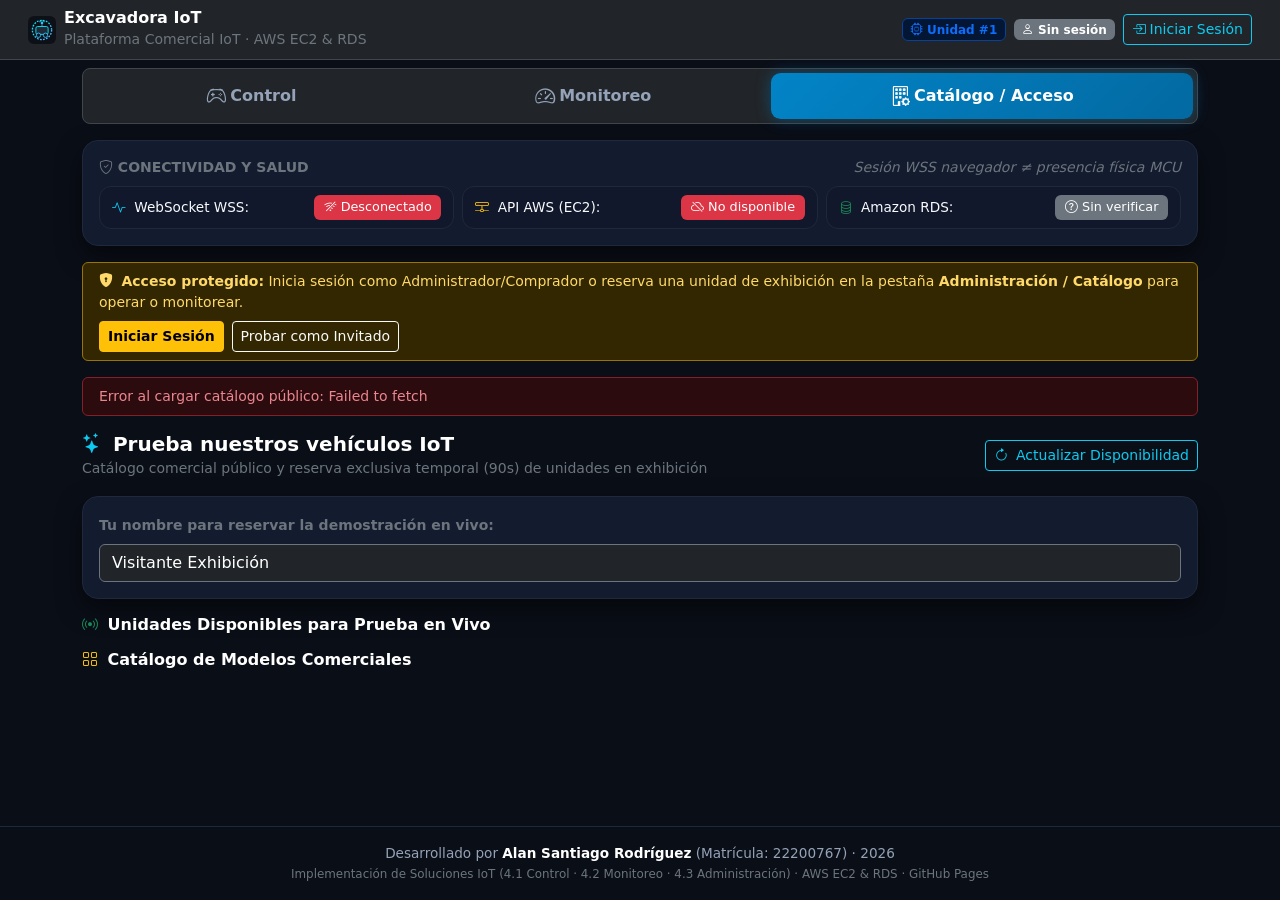
<file: index.html>
<!DOCTYPE html>
<html lang="es" data-bs-theme="dark">
<head>
  <meta charset="UTF-8" />
  <meta name="viewport" content="width=device-width, initial-scale=1.0, maximum-scale=1.0, user-scalable=no" />
  <title>Plataforma IoT · Control, Monitoreo y Administración</title>
  
  <!-- Favicon funcional compatible con GitHub Pages -->
  <link rel="icon" type="image/svg+xml" href="assets/icons/favicon.svg" />
  
  <!-- Bootstrap 5 CSS y Bootstrap Icons -->
  <link href="https://cdn.jsdelivr.net/npm/bootstrap@5.3.3/dist/css/bootstrap.min.css" rel="stylesheet" />
  <link rel="stylesheet" href="https://cdn.jsdelivr.net/npm/bootstrap-icons@1.11.3/font/bootstrap-icons.min.css" />
  
  <!-- Estilos propios -->
  <link rel="stylesheet" href="assets/css/styles.css?v=20261125b" />
</head>
<body>

  <!-- Barra de Encabezado con Sesión y Rol -->
  <header class="py-2 px-3 border-bottom border-secondary-subtle bg-dark">
    <div class="container-fluid d-flex flex-wrap justify-content-between align-items-center gap-2">
      <div class="d-flex align-items-center gap-2">
        <img src="assets/icons/favicon.svg" alt="IoT Logo" width="28" height="28" />
        <div>
          <h1 class="h6 mb-0 text-white fw-bold" id="vehiculoNombre">Excavadora IoT</h1>
          <small class="text-secondary" id="vehiculoModelo">Plataforma Comercial IoT · AWS EC2 & RDS</small>
        </div>
      </div>

      <div class="d-flex align-items-center flex-wrap gap-2">
        <!-- Selector rápido de unidad activa -->
        <select id="headerVehiculoSelect" class="form-select form-select-sm bg-dark text-white border-secondary d-none" style="width:auto; max-width:210px;" aria-label="Seleccionar vehículo activo"></select>
        
        <span class="badge bg-primary-subtle text-primary border border-primary-subtle" id="headerVehiculoBadge">
          <i class="bi bi-cpu"></i> Unidad #1
        </span>

        <span class="badge bg-secondary" id="authUserBadge">
          <i class="bi bi-person"></i> Sin sesión
        </span>

        <button id="btnAuthAction" class="btn btn-sm btn-outline-info d-flex align-items-center gap-1" type="button">
          <i class="bi bi-box-arrow-in-right"></i> <span>Iniciar Sesión</span>
        </button>
      </div>
    </div>
  </header>

  <!-- Banner de Sesión Temporal de Invitado (Cuenta regresiva) -->
  <div id="bannerInvitado" class="bg-info-subtle text-info border-bottom border-info py-2 px-3 d-none">
    <div class="container d-flex flex-wrap justify-content-between align-items-center gap-2 small">
      <div>
        <i class="bi bi-stopwatch-fill me-1"></i>
        <strong>Sesión de Exhibición Activa:</strong>
        <span id="bannerInvitadoTexto">Unidad #1</span> · Tiempo restante:
        <span class="badge bg-info text-dark fs-6 ms-1" id="bannerInvitadoTimer">90s</span>
      </div>
      <button id="btnFinalizarInvitado" class="btn btn-sm btn-danger fw-semibold" type="button">
        <i class="bi bi-stop-circle me-1"></i> Finalizar y Detener
      </button>
    </div>
  </div>

  <!-- Barra de Navegación: CONTROL | MONITOREO | ADMINISTRACIÓN -->
  <nav class="container my-2" aria-label="Navegación principal">
    <ul class="nav nav-pills nav-fill bg-dark p-1 rounded-3 border border-secondary-subtle" role="tablist">
      <li class="nav-item" role="presentation">
        <button class="nav-link active fw-bold d-flex align-items-center justify-content-center gap-1 py-2" id="tabBtnControl" type="button" role="tab" aria-controls="vistaControl" aria-selected="true">
          <i class="bi bi-controller fs-5"></i> <span>Control</span>
        </button>
      </li>
      <li class="nav-item" role="presentation">
        <button class="nav-link fw-bold d-flex align-items-center justify-content-center gap-1 py-2" id="tabBtnMonitoreo" type="button" role="tab" aria-controls="vistaMonitoreo" aria-selected="false">
          <i class="bi bi-speedometer2 fs-5"></i> <span>Monitoreo</span>
        </button>
      </li>
      <li class="nav-item" role="presentation">
        <button class="nav-link fw-bold d-flex align-items-center justify-content-center gap-1 py-2" id="tabBtnAdmin" type="button" role="tab" aria-controls="vistaAdministracion" aria-selected="false">
          <i class="bi bi-building-gear fs-5"></i> <span id="tabLabelAdmin">Administración</span>
        </button>
      </li>
    </ul>
  </nav>

  <!-- Contenedor Principal (Mobile First) -->
  <main class="container my-2 flex-grow-1">

    <!-- PANEL DE 3 INDICADORES OBLIGATORIOS (VISIBLES EN LAS 3 VISTAS) -->
    <section class="glass-card p-3 mb-3" aria-label="Indicadores de conectividad y salud">
      <div class="d-flex justify-content-between align-items-center mb-2">
        <span class="text-secondary small fw-semibold text-uppercase tracking-wider">
          <i class="bi bi-shield-check"></i> Conectividad y Salud
        </span>
        <small class="text-secondary fst-italic">Sesión WSS navegador ≠ presencia física MCU</small>
      </div>

      <div class="row g-2">
        <div class="col-12 col-md-4">
          <div class="status-indicator d-flex justify-content-between align-items-center">
            <span><i class="bi bi-activity text-info me-1"></i> WebSocket WSS:</span>
            <span id="wsStatusBadge" class="badge bg-secondary">
              <i class="bi bi-wifi-off"></i> Desconectado
            </span>
          </div>
        </div>
        <div class="col-12 col-md-4">
          <div class="status-indicator d-flex justify-content-between align-items-center">
            <span><i class="bi bi-hdd-network text-warning me-1"></i> API AWS (EC2):</span>
            <span id="apiStatusBadge" class="badge bg-secondary">
              <i class="bi bi-hourglass-split"></i> Comprobando
            </span>
          </div>
        </div>
        <div class="col-12 col-md-4">
          <div class="status-indicator d-flex justify-content-between align-items-center">
            <span><i class="bi bi-database text-success me-1"></i> Amazon RDS:</span>
            <span id="rdsStatusBadge" class="badge bg-secondary">
              <i class="bi bi-question-circle"></i> Sin verificar
            </span>
          </div>
        </div>
      </div>
    </section>

    <!-- Alerta de autenticación requerida en Control/Monitoreo -->
    <div id="alertaSinSesion" class="alert alert-warning d-flex flex-wrap justify-content-between align-items-center gap-2 py-2 small mb-3 d-none">
      <div>
        <i class="bi bi-shield-lock-fill me-1"></i>
        <strong>Acceso protegido:</strong> Inicia sesión como Administrador/Comprador o reserva una unidad de exhibición en la pestaña <strong>Administración / Catálogo</strong> para operar o monitorear.
      </div>
      <div class="d-flex gap-2">
        <button class="btn btn-sm btn-warning fw-semibold" id="btnAbrirLoginAlerta" type="button">Iniciar Sesión</button>
        <button class="btn btn-sm btn-outline-light" id="btnIrCatalogoAlerta" type="button">Probar como Invitado</button>
      </div>
    </div>

    <!-- ==================== VISTA 1: CONTROL (4.1) ==================== -->
    <section id="vistaControl" aria-label="Panel de Control del Vehículo">
      <div class="row g-3">
        <div class="col-12 col-lg-6">
          <section class="glass-card p-3 text-center h-100 d-flex flex-column justify-content-between">
            <div>
              <div class="d-flex justify-content-between align-items-center mb-1">
                <span class="text-secondary small fw-semibold text-uppercase">
                  <i class="bi bi-controller"></i> Joystick Táctil
                </span>
                <span class="badge bg-dark border border-secondary" id="joystickDirectionText">NEUTRAL</span>
              </div>
              
              <div class="joystick-zone py-2">
                <div class="joystick-base" id="joystickContainer" aria-label="Joystick de Navegación">
                  <div class="joystick-crosshair"></div>
                  <div class="joystick-stick"></div>
                </div>
              </div>

              <p class="text-secondary small mb-3">Arrastra para mover el vehículo. Al soltar se frenará automáticamente.</p>
            </div>

            <div class="w-100">
              <button id="btnDetener" class="btn btn-stop-priority w-100 d-flex align-items-center justify-content-center gap-2">
                <i class="bi bi-slash-circle-fill fs-5"></i> DETENER TODO (9)
              </button>
            </div>
          </section>
        </div>

        <div class="col-12 col-lg-6 d-flex flex-column gap-3">
          <section class="glass-card p-3">
            <span class="text-secondary small fw-semibold text-uppercase d-block mb-2">
              <i class="bi bi-sliders"></i> Controles del Vehículo
            </span>

            <div class="row g-2">
              <div class="col-6">
                <button id="btnSubir" class="btn btn-outline-info btn-control-touch w-100">
                  <i class="bi bi-arrow-up-circle"></i> Subir Brazo (5)
                </button>
              </div>
              <div class="col-6">
                <button id="btnBajar" class="btn btn-outline-info btn-control-touch w-100">
                  <i class="bi bi-arrow-down-circle"></i> Bajar Brazo (6)
                </button>
              </div>
              <div class="col-6">
                <button id="btnLuz" class="btn btn-outline-warning btn-control-touch w-100">
                  <i class="bi bi-lightbulb"></i> Luz On/Off (7)
                </button>
              </div>
              <div class="col-6">
                <button id="btnGrabar" class="btn btn-outline-success btn-control-touch w-100">
                  <i class="bi bi-record-circle"></i> Grabar/Play (8)
                </button>
              </div>
            </div>
          </section>

          <section class="glass-card p-3" id="cardDemoControl">
            <span class="text-secondary small fw-semibold text-uppercase d-block mb-2">
              <i class="bi bi-play-circle"></i> Secuencia DEMO (RDS)
            </span>

            <div class="input-group mb-2">
              <label class="input-group-text bg-dark border-secondary text-secondary" for="selectDemo">
                <i class="bi bi-list-stars"></i>
              </label>
              <select class="form-select bg-dark border-secondary text-white" id="selectDemo">
                <option value="">Inicia sesión para cargar DEMOs</option>
              </select>
            </div>

            <div class="d-flex gap-2">
              <button id="btnIniciarDemo" class="btn btn-primary btn-control-touch flex-grow-1">
                <i class="bi bi-play-fill"></i> Iniciar DEMO
              </button>
              <button id="btnCancelarDemo" class="btn btn-outline-danger btn-control-touch" disabled>
                <i class="bi bi-x-circle"></i> Cancelar
              </button>
            </div>

            <div id="demoStatusCard" class="card bg-dark border-info mt-2 p-2 d-none">
              <div class="d-flex align-items-center gap-2">
                <div class="spinner-border spinner-border-sm text-info" role="status"></div>
                <small class="text-info" id="demoStepText">Secuencia en proceso...</small>
              </div>
            </div>
          </section>

          <section class="glass-card p-3">
            <span class="text-secondary small fw-semibold text-uppercase d-block mb-2">
              <i class="bi bi-terminal"></i> Evidencia Operativa
            </span>
            <div class="small">
              <div class="d-flex justify-content-between mb-1">
                <span class="text-secondary">Solicitud:</span>
                <span class="text-white fw-bold" id="logSolicitud">Ninguna</span>
              </div>
              <div class="d-flex justify-content-between mb-1">
                <span class="text-secondary">HTTP API:</span>
                <span class="text-info" id="logHttp">-</span>
              </div>
              <div class="d-flex justify-content-between">
                <span class="text-secondary">Evento WSS:</span>
                <span id="logWs" class="badge bg-secondary">-</span>
              </div>
            </div>
          </section>
        </div>
      </div>
    </section>

    <!-- ==================== VISTA 2: MONITOREO (4.2) ==================== -->
    <section id="vistaMonitoreo" class="d-none" aria-label="Vista de Monitoreo en Tiempo Real">
      <div class="monitoreo-card-destacada p-3 mb-3">
        <div class="d-flex justify-content-between align-items-start mb-2">
          <div>
            <span class="text-secondary small fw-semibold text-uppercase tracking-wider">
              <i class="bi bi-broadcast-pin text-info me-1"></i> Último Movimiento / Estado Reportado
            </span>
            <h2 class="h5 mb-0 text-white mt-1" id="monitoreoTituloVehiculo">Vehículo #1 · Excavadora IoT</h2>
          </div>
          <span id="monitoreoUltimoBadge">
            <span class="badge bg-secondary"><i class="bi bi-gear me-1"></i>DETENER (#9)</span>
          </span>
        </div>

        <div class="row align-items-center g-3 my-1">
          <div class="col-12 col-md-6">
            <div class="d-flex align-items-baseline gap-2">
              <span class="monitoreo-valor-grande" id="monitoreoUltimoComando">DETENER</span>
            </div>
            <small class="text-secondary d-block mt-1">
              Origen: <span class="badge bg-dark border border-secondary text-secondary" id="monitoreoUltimoOrigen">INICIALIZANDO</span>
            </small>
          </div>

          <div class="col-12 col-md-6">
            <div class="p-2 rounded bg-dark border border-secondary-subtle">
              <div class="d-flex justify-content-between mb-1 small">
                <span class="text-secondary"><i class="bi bi-calendar-event me-1"></i> Fecha:</span>
                <span class="text-white fw-semibold" id="monitoreoUltimaFecha">--</span>
              </div>
              <div class="d-flex justify-content-between small">
                <span class="text-secondary"><i class="bi bi-clock me-1"></i> Hora:</span>
                <span class="text-info fw-semibold" id="monitoreoUltimaHora">--</span>
              </div>
            </div>
          </div>
        </div>
      </div>

      <section class="glass-card p-3">
        <div class="d-flex justify-content-between align-items-center mb-3">
          <div>
            <h3 class="h6 mb-0 text-white fw-bold">
              <i class="bi bi-table text-primary me-1"></i> Últimos 10 Movimientos Individuales
            </h3>
            <small class="text-secondary" id="tablaEstadoText">Registros persistidos en Amazon RDS MySQL</small>
          </div>
          <button id="btnRefrescarMonitoreo" class="btn btn-sm btn-outline-info d-flex align-items-center gap-1">
            <i class="bi bi-arrow-clockwise"></i> Refrescar
          </button>
        </div>

        <div class="tabla-monitoreo-wrap">
          <table class="table table-dark table-hover tabla-monitoreo" aria-label="Historial de movimientos individuales">
            <thead>
              <tr>
                <th scope="col" style="width: 50px;">#</th>
                <th scope="col">Movimiento</th>
                <th scope="col">Fecha</th>
                <th scope="col">Hora</th>
                <th scope="col">Origen</th>
              </tr>
            </thead>
            <tbody id="tablaHistorialBody">
              <tr>
                <td colspan="5" class="text-center py-4 text-secondary">
                  Inicia sesión para consultar el historial en RDS.
                </td>
              </tr>
            </tbody>
          </table>
        </div>
      </section>
    </section>

    <!-- ==================== VISTA 3: ADMINISTRACIÓN COMERCIAL (4.3) ==================== -->
    <section id="vistaAdministracion" class="d-none" aria-label="Plataforma Comercial y Administración IoT">

      <div id="adminFeedbackAlert" class="alert d-none" role="alert"></div>

      <!-- 3A. PANEL ADMINISTRADOR (EMPRESA) -->
      <div id="panelAdminRol" class="d-none">
        <div class="d-flex justify-content-between align-items-center mb-3">
          <div>
            <h2 class="h5 text-white fw-bold mb-0"><i class="bi bi-speedometer text-info me-1"></i> Dashboard Comercial (Administrador)</h2>
            <small class="text-secondary">Métricas reales desde Amazon RDS · Inventario, Clientes, Asignaciones y Auditoría</small>
          </div>
          <button id="btnRefrescarAdmin" class="btn btn-sm btn-outline-info"><i class="bi bi-arrow-clockwise me-1"></i> Actualizar</button>
        </div>

        <!-- KPIs -->
        <div class="row g-2 mb-3">
          <div class="col-6 col-md-3"><div class="glass-card p-3 text-center"><small class="text-secondary d-block">Modelos</small><span class="fs-4 fw-bold text-info" id="kpiModelos">-</span></div></div>
          <div class="col-6 col-md-3"><div class="glass-card p-3 text-center"><small class="text-secondary d-block">Unidades Activas</small><span class="fs-4 fw-bold text-white" id="kpiUnidades">-</span></div></div>
          <div class="col-6 col-md-3"><div class="glass-card p-3 text-center"><small class="text-secondary d-block">Vendidas</small><span class="fs-4 fw-bold text-success" id="kpiVendidas">-</span></div></div>
          <div class="col-6 col-md-3"><div class="glass-card p-3 text-center"><small class="text-secondary d-block">Exhibición</small><span class="fs-4 fw-bold text-warning" id="kpiExhibicion">-</span></div></div>
          <div class="col-6 col-md-3"><div class="glass-card p-3 text-center"><small class="text-secondary d-block">Clientes</small><span class="fs-4 fw-bold text-primary" id="kpiClientes">-</span></div></div>
          <div class="col-6 col-md-3"><div class="glass-card p-3 text-center"><small class="text-secondary d-block">Demos RDS</small><span class="fs-4 fw-bold text-info" id="kpiDemos">-</span></div></div>
          <div class="col-6 col-md-3"><div class="glass-card p-3 text-center"><small class="text-secondary d-block">Historial Total</small><span class="fs-4 fw-bold text-white" id="kpiHistorico">-</span></div></div>
          <div class="col-6 col-md-3"><div class="glass-card p-3 text-center"><small class="text-secondary d-block">Sesiones WSS</small><span class="fs-4 fw-bold text-success" id="kpiWss">-</span></div></div>
        </div>

        <!-- Inventario de Unidades y Asignación -->
        <section class="glass-card p-3 mb-3">
          <h3 class="h6 text-white fw-bold mb-2"><i class="bi bi-truck-front text-info me-1"></i> Unidades Físicas y Asignación de Propietarios</h3>
          <form id="formNuevaUnidad" class="row g-2 mb-3 p-2 rounded bg-dark border border-secondary-subtle">
            <div class="col-12 col-md-3"><input name="nombre" class="form-control form-control-sm bg-dark text-white border-secondary" placeholder="Nombre unidad (ej. Excavadora #3)" required></div>
            <div class="col-6 col-md-2"><input name="numero_serie" class="form-control form-control-sm bg-dark text-white border-secondary" placeholder="Serie (EXC-0003)" required></div>
            <div class="col-6 col-md-2"><select name="id_modelo" id="unidadModeloSelect" class="form-select form-select-sm bg-dark text-white border-secondary" required></select></div>
            <div class="col-6 col-md-2">
              <select name="estado_comercial" class="form-select form-select-sm bg-dark text-white border-secondary">
                <option value="DISPONIBLE">DISPONIBLE</option>
                <option value="EXHIBICION">EXHIBICION</option>
                <option value="VENDIDO">VENDIDO</option>
              </select>
            </div>
            <div class="col-6 col-md-3"><select name="id_propietario" id="unidadPropietarioSelect" class="form-select form-select-sm bg-dark text-white border-secondary"></select></div>
            <div class="col-12 text-end"><button class="btn btn-sm btn-primary" type="submit"><i class="bi bi-plus-circle me-1"></i> Registrar Unidad</button></div>
          </form>

          <div class="tabla-monitoreo-wrap">
            <table class="table table-dark table-hover tabla-monitoreo">
              <thead>
                <tr><th>ID / Serie</th><th>Unidad / Modelo</th><th>Estado</th><th>Asignar Propietario y Estado</th><th>Historial</th><th>Acciones</th></tr>
              </thead>
              <tbody id="tbodyUnidades"></tbody>
            </table>
          </div>
        </section>

        <!-- Catálogo de Modelos Comerciales -->
        <section class="glass-card p-3 mb-3">
          <h3 class="h6 text-white fw-bold mb-2"><i class="bi bi-box-seam text-warning me-1"></i> Catálogo de Modelos Comerciales</h3>
          <form id="formNuevoModelo" class="row g-2 mb-3 p-2 rounded bg-dark border border-secondary-subtle">
            <div class="col-6 col-md-2"><input name="codigo_modelo" class="form-control form-control-sm bg-dark text-white border-secondary" placeholder="Código (MOD-03)" required></div>
            <div class="col-6 col-md-3"><input name="nombre" class="form-control form-control-sm bg-dark text-white border-secondary" placeholder="Nombre comercial" required></div>
            <div class="col-6 col-md-2"><input name="categoria" class="form-control form-control-sm bg-dark text-white border-secondary" placeholder="Categoría" value="Vehículo IoT" required></div>
            <div class="col-6 col-md-2"><input name="comandos_soportados" class="form-control form-control-sm bg-dark text-white border-secondary" value="1,2,3,4,7,9" required></div>
            <div class="col-6 col-md-2"><input name="precio_referencia" type="number" step="0.01" class="form-control form-control-sm bg-dark text-white border-secondary" placeholder="Precio MXN" value="3900"></div>
            <div class="col-6 col-md-1"><button class="btn btn-sm btn-warning w-100" type="submit"><i class="bi bi-plus-lg"></i></button></div>
          </form>
          <div class="tabla-monitoreo-wrap">
            <table class="table table-dark table-hover tabla-monitoreo">
              <thead><tr><th>Código</th><th>Modelo</th><th>Categoría</th><th>Capacidades</th><th>Precio</th><th>Unidades</th></tr></thead>
              <tbody id="tbodyModelos"></tbody>
            </table>
          </div>
        </section>

        <!-- Clientes y Cuentas -->
        <section class="glass-card p-3 mb-3">
          <h3 class="h6 text-white fw-bold mb-2"><i class="bi bi-people text-success me-1"></i> Clientes y Cuentas de Acceso</h3>
          <form id="formNuevoCliente" class="row g-2 mb-3 p-2 rounded bg-dark border border-secondary-subtle">
            <div class="col-12 col-md-3"><input name="nombre_completo" class="form-control form-control-sm bg-dark text-white border-secondary" placeholder="Nombre completo" required></div>
            <div class="col-6 col-md-3"><input name="correo" type="email" class="form-control form-control-sm bg-dark text-white border-secondary" placeholder="correo@ejemplo.com" required></div>
            <div class="col-6 col-md-2"><input name="password" type="password" class="form-control form-control-sm bg-dark text-white border-secondary" placeholder="Contraseña (6+)" minlength="6" required></div>
            <div class="col-6 col-md-2">
              <select name="rol_codigo" class="form-select form-select-sm bg-dark text-white border-secondary">
                <option value="USUARIO">USUARIO (Comprador)</option>
                <option value="ADMIN">ADMIN (Empresa)</option>
              </select>
            </div>
            <div class="col-6 col-md-2"><button class="btn btn-sm btn-success w-100" type="submit"><i class="bi bi-person-plus me-1"></i> Crear Cuenta</button></div>
          </form>
          <div class="tabla-monitoreo-wrap">
            <table class="table table-dark table-hover tabla-monitoreo">
              <thead><tr><th>ID</th><th>Nombre</th><th>Correo</th><th>Rol</th><th>Unidades</th><th>Estado</th></tr></thead>
              <tbody id="tbodyClientes"></tbody>
            </table>
          </div>
        </section>

        <!-- Bitácora de Auditoría -->
        <section class="glass-card p-3 mb-3">
          <h3 class="h6 text-white fw-bold mb-2"><i class="bi bi-journal-check text-info me-1"></i> Bitácora de Auditoría y Seguridad (RDS)</h3>
          <div class="tabla-monitoreo-wrap" style="max-height: 280px; overflow-y: auto;">
            <table class="table table-dark table-hover tabla-monitoreo">
              <thead><tr><th>Fecha / Hora</th><th>Actor</th><th>Acción</th><th>Recurso</th><th>Resultado</th><th>Detalle</th></tr></thead>
              <tbody id="tbodyAuditoria"></tbody>
            </table>
          </div>
        </section>
      </div>

      <!-- 3B. PANEL USUARIO COMPRADOR: MIS VEHÍCULOS -->
      <div id="panelUsuarioRol" class="d-none mb-3">
        <div class="mb-2">
          <h2 class="h5 text-white fw-bold mb-0"><i class="bi bi-car-front text-info me-1"></i> Mis Vehículos IoT</h2>
          <small class="text-secondary">Unidades asignadas exclusivamente a tu cuenta. Cambia de unidad o autoriza soporte técnico.</small>
        </div>
        <div class="row g-3" id="misVehiculosGrid"></div>
      </div>

      <!-- 3C. EDITOR VISUAL DE DEMOS (ADMIN: FÁBRICA / USUARIO: PRIVADAS) -->
      <section id="panelEditorDemos" class="glass-card p-3 mb-3 d-none">
        <div class="d-flex flex-wrap justify-content-between align-items-center gap-2 mb-3">
          <div>
            <h3 class="h6 text-white fw-bold mb-0"><i class="bi bi-sliders2-vertical text-primary me-1"></i> Editor Visual de Secuencias DEMO (RDS)</h3>
            <small class="text-secondary">Crea, edita y reordena pasos validados por modelo y duración segura (200–5000 ms)</small>
          </div>
          <select id="editorDemoVehiculoSelect" class="form-select form-select-sm bg-dark text-white border-secondary" style="width:auto;"></select>
        </div>

        <div class="row g-3">
          <div class="col-12 col-lg-5">
            <h4 class="small text-secondary text-uppercase fw-semibold mb-2">Demos Guardadas</h4>
            <div id="editorListaDemos"></div>
          </div>

          <div class="col-12 col-lg-7">
            <div class="p-3 rounded bg-dark border border-secondary-subtle">
              <div class="row g-2 mb-2">
                <div class="col-12 col-md-6"><input id="editorDemoNombre" class="form-control form-control-sm bg-dark text-white border-secondary" placeholder="Nombre de la DEMO (ej. Rutina Excavación)"></div>
                <div class="col-12 col-md-6"><input id="editorDemoDescripcion" class="form-control form-control-sm bg-dark text-white border-secondary" placeholder="Descripción breve"></div>
              </div>

              <div class="row g-2 mb-2 align-items-end">
                <div class="col-12 col-sm-5">
                  <label class="form-label small text-secondary mb-1">Comando permitido</label>
                  <select id="editorPasoComando" class="form-select form-select-sm bg-dark text-white border-secondary"></select>
                </div>
                <div class="col-4 col-sm-3">
                  <label class="form-label small text-secondary mb-1">Duración (ms)</label>
                  <input id="editorPasoDuracion" type="number" min="200" max="5000" value="1500" class="form-control form-control-sm bg-dark text-white border-secondary">
                </div>
                <div class="col-4 col-sm-2">
                  <label class="form-label small text-secondary mb-1">Pausa</label>
                  <input id="editorPasoPausa" type="number" min="0" max="3000" value="250" class="form-control form-control-sm bg-dark text-white border-secondary">
                </div>
                <div class="col-4 col-sm-2">
                  <button id="btnAgregarPasoDemo" class="btn btn-sm btn-outline-info w-100" type="button"><i class="bi bi-plus-lg"></i> Paso</button>
                </div>
              </div>

              <div class="tabla-monitoreo-wrap mb-2">
                <table class="table table-dark table-sm tabla-monitoreo">
                  <thead><tr><th>#</th><th>Comando</th><th>Duración</th><th>Pausa</th><th>Orden</th></tr></thead>
                  <tbody id="editorPasosBody">
                    <tr><td colspan="5" class="text-center text-secondary py-2">Agrega pasos para construir la secuencia</td></tr>
                  </tbody>
                </table>
              </div>

              <div class="d-flex justify-content-between align-items-center">
                <small class="text-secondary">Duración estimada: <strong class="text-info" id="editorDuracionTotal">0.0 s</strong></small>
                <div class="d-flex gap-2">
                  <button id="btnLimpiarEditorDemo" class="btn btn-sm btn-outline-secondary" type="button">Limpiar</button>
                  <button id="btnGuardarDemo" class="btn btn-sm btn-primary" type="button"><i class="bi bi-save me-1"></i> Guardar en RDS</button>
                </div>
              </div>
            </div>
          </div>
        </div>
      </section>

      <!-- 3D. PANEL INVITADO: CATÁLOGO PÚBLICO Y EXHIBICIÓN -->
      <div id="panelInvitadoRol">
        <div class="d-flex flex-wrap justify-content-between align-items-center gap-2 mb-3">
          <div>
            <h2 class="h5 text-white fw-bold mb-0"><i class="bi bi-stars text-info me-1"></i> Prueba nuestros vehículos IoT</h2>
            <small class="text-secondary">Catálogo comercial público y reserva exclusiva temporal (90s) de unidades en exhibición</small>
          </div>
          <button id="btnRefrescarCatalogo" class="btn btn-sm btn-outline-info"><i class="bi bi-arrow-clockwise me-1"></i> Actualizar Disponibilidad</button>
        </div>

        <div class="glass-card p-3 mb-3">
          <label for="inputNombreInvitado" class="form-label small text-secondary fw-semibold">Tu nombre para reservar la demostración en vivo:</label>
          <input id="inputNombreInvitado" class="form-control bg-dark text-white border-secondary" placeholder="Ej. Evaluador Equipo C" value="Visitante Exhibición" maxlength="60">
        </div>

        <h3 class="h6 text-white fw-bold mb-2"><i class="bi bi-broadcast text-success me-1"></i> Unidades Disponibles para Prueba en Vivo</h3>
        <div class="row g-3 mb-4" id="catalogoExhibicionGrid"></div>

        <h3 class="h6 text-white fw-bold mb-2"><i class="bi bi-grid text-warning me-1"></i> Catálogo de Modelos Comerciales</h3>
        <div class="row g-3" id="catalogoModelosGrid"></div>
      </div>

    </section>

  </main>

  <!-- Modal de Inicio de Sesión -->
  <div class="modal fade" id="modalLogin" tabindex="-1" aria-labelledby="modalLoginLabel" aria-hidden="true">
    <div class="modal-dialog modal-dialog-centered">
      <div class="modal-content bg-dark border border-secondary">
        <div class="modal-header border-secondary-subtle">
          <h5 class="modal-title text-white fw-bold" id="modalLoginLabel"><i class="bi bi-shield-lock text-info me-2"></i>Acceso Plataforma IoT</h5>
          <button type="button" class="btn-close btn-close-white" data-bs-dismiss="modal" aria-label="Cerrar"></button>
        </div>
        <div class="modal-body">
          <div id="loginErrorAlert" class="alert alert-danger py-2 small d-none"></div>
          <form id="formLogin">
            <div class="mb-3">
              <label for="loginCorreo" class="form-label small text-secondary">Correo electrónico</label>
              <input type="email" class="form-control bg-dark text-white border-secondary" id="loginCorreo" required placeholder="usuario@empresa-iot.com">
            </div>
            <div class="mb-3">
              <label for="loginPassword" class="form-label small text-secondary">Contraseña</label>
              <input type="password" class="form-control bg-dark text-white border-secondary" id="loginPassword" required placeholder="••••••••">
            </div>
            <button type="submit" class="btn btn-primary w-100 btn-control-touch mb-3">
              <i class="bi bi-box-arrow-in-right me-1"></i> Entrar
            </button>
          </form>

          <div class="border-top border-secondary-subtle pt-3">
            <small class="text-secondary d-block mb-2 text-center">Accesos de demostración para evaluación en equipo de 3:</small>
            <div class="d-grid gap-2">
              <button type="button" class="btn btn-sm btn-outline-danger" id="btnQuickAdmin"><i class="bi bi-building-gear me-1"></i> Rol Administrador (Empresa)</button>
              <button type="button" class="btn btn-sm btn-outline-primary" id="btnQuickUsuario"><i class="bi bi-person-check me-1"></i> Rol Usuario (Comprador Unidad #2)</button>
              <button type="button" class="btn btn-sm btn-outline-info" id="btnQuickInvitado"><i class="bi bi-stars me-1"></i> Entrar como Invitado (Catálogo y Exhibición)</button>
            </div>
          </div>
        </div>
      </div>
    </div>
  </div>

  <!-- Modal para Editar / Bloquear Movimientos de una Unidad Física (Admin) -->
  <div class="modal fade" id="modalComandosUnidad" tabindex="-1" aria-labelledby="modalComandosUnidadLabel" aria-hidden="true">
    <div class="modal-dialog modal-dialog-centered">
      <div class="modal-content bg-dark border border-warning">
        <div class="modal-header border-secondary-subtle">
          <h5 class="modal-title text-white fw-bold" id="modalComandosUnidadLabel">
            <i class="bi bi-sliders text-warning me-2"></i>Editar Movimientos Permitidos
          </h5>
          <button type="button" class="btn-close btn-close-white" data-bs-dismiss="modal" aria-label="Cerrar"></button>
        </div>
        <div class="modal-body">
          <p class="small text-secondary mb-3" id="modalComandosUnidadSubtitulo">Activa o bloquea los movimientos disponibles para esta unidad.</p>
          <div id="modalComandosLista" class="d-flex flex-column gap-2 mb-3"></div>
          <div class="alert alert-secondary py-2 small mb-0">
            <i class="bi bi-shield-check text-success me-1"></i>
            Por seguridad física, el comando <strong>DETENER (9)</strong> siempre permanece habilitado.
          </div>
        </div>
        <div class="modal-footer border-secondary-subtle">
          <button type="button" class="btn btn-sm btn-outline-secondary" data-bs-dismiss="modal">Cancelar</button>
          <button type="button" class="btn btn-sm btn-warning fw-semibold" id="btnGuardarComandosUnidad">
            <i class="bi bi-save me-1"></i> Guardar Cambios en RDS
          </button>
        </div>
      </div>
    </div>
  </div>

  <!-- Footer con Créditos Obligatorios -->
  <footer>
    <div class="container text-center">
      <p class="mb-0">
        Desarrollado por <strong class="text-white">Alan Santiago Rodríguez</strong> (Matrícula: 22200767) · 2026
      </p>
      <small class="text-secondary">Implementación de Soluciones IoT (4.1 Control · 4.2 Monitoreo · 4.3 Administración) · AWS EC2 & RDS · GitHub Pages</small>
    </div>
  </footer>

  <!-- Bootstrap 5 JS Bundle -->
  <script src="https://cdn.jsdelivr.net/npm/bootstrap@5.3.3/dist/js/bootstrap.bundle.min.js"></script>

  <!-- Aplicación Modular ES6+ -->
  <script type="module" src="assets/js/main.js?v=20261125b"></script>
</body>
</html>
</file>
<file: assets/css/styles.css>
:root {
  --bg-main: #0a0e17;
  --card-bg: #131b2e;
  --card-border: #1e293b;
  --primary: #00f2fe;
  --primary-glow: rgba(0, 242, 254, 0.35);
  --accent: #4facfe;
  --danger: #ef4444;
  --danger-glow: rgba(239, 68, 68, 0.4);
  --text-main: #f8fafc;
  --text-muted: #94a3b8;
}

body {
  background-color: var(--bg-main);
  color: var(--text-main);
  font-family: system-ui, -apple-system, "Segoe UI", Roboto, sans-serif;
  min-height: 100vh;
  display: flex;
  flex-direction: column;
  user-select: none;
  -webkit-user-select: none;
  touch-action: manipulation;
}

/* Tarjetas */
.glass-card {
  background: var(--card-bg);
  border: 1px solid var(--card-border);
  border-radius: 1rem;
  box-shadow: 0 10px 25px rgba(0, 0, 0, 0.5);
}

/* Indicadores de Conexión */
.status-indicator {
  padding: 0.5rem 0.75rem;
  background: rgba(15, 23, 42, 0.6);
  border: 1px solid var(--card-border);
  border-radius: 0.75rem;
  font-size: 0.85rem;
}

.status-indicator .badge {
  font-size: 0.8rem;
  font-weight: 500;
  padding: 0.35rem 0.6rem;
}

/* Joystick Circular Virtual */
.joystick-zone {
  display: flex;
  flex-direction: column;
  align-items: center;
  justify-content: center;
  margin: 1rem 0;
}

.joystick-base {
  width: 190px;
  height: 190px;
  background: radial-gradient(circle, #1a233a 0%, #0c1222 100%);
  border: 2px solid #334155;
  border-radius: 50%;
  position: relative;
  display: flex;
  align-items: center;
  justify-content: center;
  touch-action: none;
  box-shadow: 0 0 20px rgba(0, 0, 0, 0.8), inset 0 0 15px rgba(0, 242, 254, 0.1);
  cursor: grab;
}

.joystick-base:active {
  cursor: grabbing;
}

.joystick-crosshair {
  position: absolute;
  width: 100%;
  height: 100%;
  pointer-events: none;
}

.joystick-crosshair::before,
.joystick-crosshair::after {
  content: "";
  position: absolute;
  background: rgba(255, 255, 255, 0.08);
}

.joystick-crosshair::before {
  top: 50%;
  left: 10%;
  right: 10%;
  height: 1px;
}

.joystick-crosshair::after {
  left: 50%;
  top: 10%;
  bottom: 10%;
  width: 1px;
}

.joystick-stick {
  width: 76px;
  height: 76px;
  background: radial-gradient(circle, var(--primary) 0%, #0284c7 100%);
  border-radius: 50%;
  box-shadow: 0 0 25px var(--primary-glow);
  position: absolute;
  pointer-events: none;
  transition: transform 0.04s ease-out;
}

/* Botón Detener Prioritario */
.btn-stop-priority {
  background: linear-gradient(135deg, #ef4444 0%, #b91c1c 100%);
  color: #fff;
  border: none;
  font-weight: 700;
  font-size: 1.15rem;
  letter-spacing: 0.05em;
  padding: 0.9rem 1.5rem;
  border-radius: 0.85rem;
  box-shadow: 0 0 20px var(--danger-glow);
  transition: transform 0.1s, box-shadow 0.1s;
  min-height: 48px;
}

.btn-stop-priority:active {
  transform: scale(0.97);
  box-shadow: 0 0 10px var(--danger-glow);
}

/* Botones Táctiles Accesibles (48x48px mínimo) */
.btn-control-touch {
  min-height: 48px;
  min-width: 48px;
  font-weight: 600;
  display: flex;
  align-items: center;
  justify-content: center;
  gap: 0.5rem;
  border-radius: 0.75rem;
  transition: transform 0.1s;
}

.btn-control-touch:active {
  transform: scale(0.96);
}

/* Footer con créditos */
footer {
  margin-top: auto;
  border-top: 1px solid var(--card-border);
  background: rgba(10, 14, 23, 0.95);
  padding: 1rem 0;
  font-size: 0.85rem;
  color: var(--text-muted);
}

/* Animación spin */
.spin {
  display: inline-block;
  animation: spin 1s infinite linear;
}

@keyframes spin {
  from { transform: rotate(0deg); }
  to { transform: rotate(360deg); }
}

/* Navegación por pestañas */
.nav-pills .nav-link {
  color: var(--text-muted);
  border-radius: 0.6rem;
  transition: all 0.2s ease;
  min-height: 44px;
}

.nav-pills .nav-link:hover {
  color: var(--text-main);
  background: rgba(255, 255, 255, 0.05);
}

.nav-pills .nav-link.active {
  background: linear-gradient(135deg, #0284c7 0%, #0369a1 100%);
  color: #fff;
  box-shadow: 0 0 15px rgba(2, 132, 199, 0.4);
}

/* Tarjeta destacada de Monitoreo */
.monitoreo-card-destacada {
  background: linear-gradient(145deg, #131b2e 0%, #0d1527 100%);
  border: 1px solid #1e293b;
  border-left: 4px solid var(--primary);
  border-radius: 1rem;
}

.monitoreo-valor-grande {
  font-size: 1.75rem;
  font-weight: 800;
  letter-spacing: -0.02em;
  color: #fff;
}

/* Tabla semántica de Monitoreo */
.tabla-monitoreo-wrap {
  border-radius: 0.75rem;
  overflow-x: auto;
  -webkit-overflow-scrolling: touch;
}

.tabla-monitoreo {
  margin-bottom: 0;
  font-size: 0.9rem;
  vertical-align: middle;
}

.tabla-monitoreo thead th {
  background: #0f172a;
  color: #94a3b8;
  font-size: 0.75rem;
  text-transform: uppercase;
  letter-spacing: 0.05em;
  padding: 0.75rem 0.6rem;
  border-bottom: 1px solid #334155;
  white-space: nowrap;
}

.tabla-monitoreo tbody td {
  padding: 0.7rem 0.6rem;
  border-bottom: 1px solid #1e293b;
  white-space: nowrap;
}

.tabla-monitoreo tbody tr:hover {
  background: rgba(255, 255, 255, 0.02);
}
</file>
